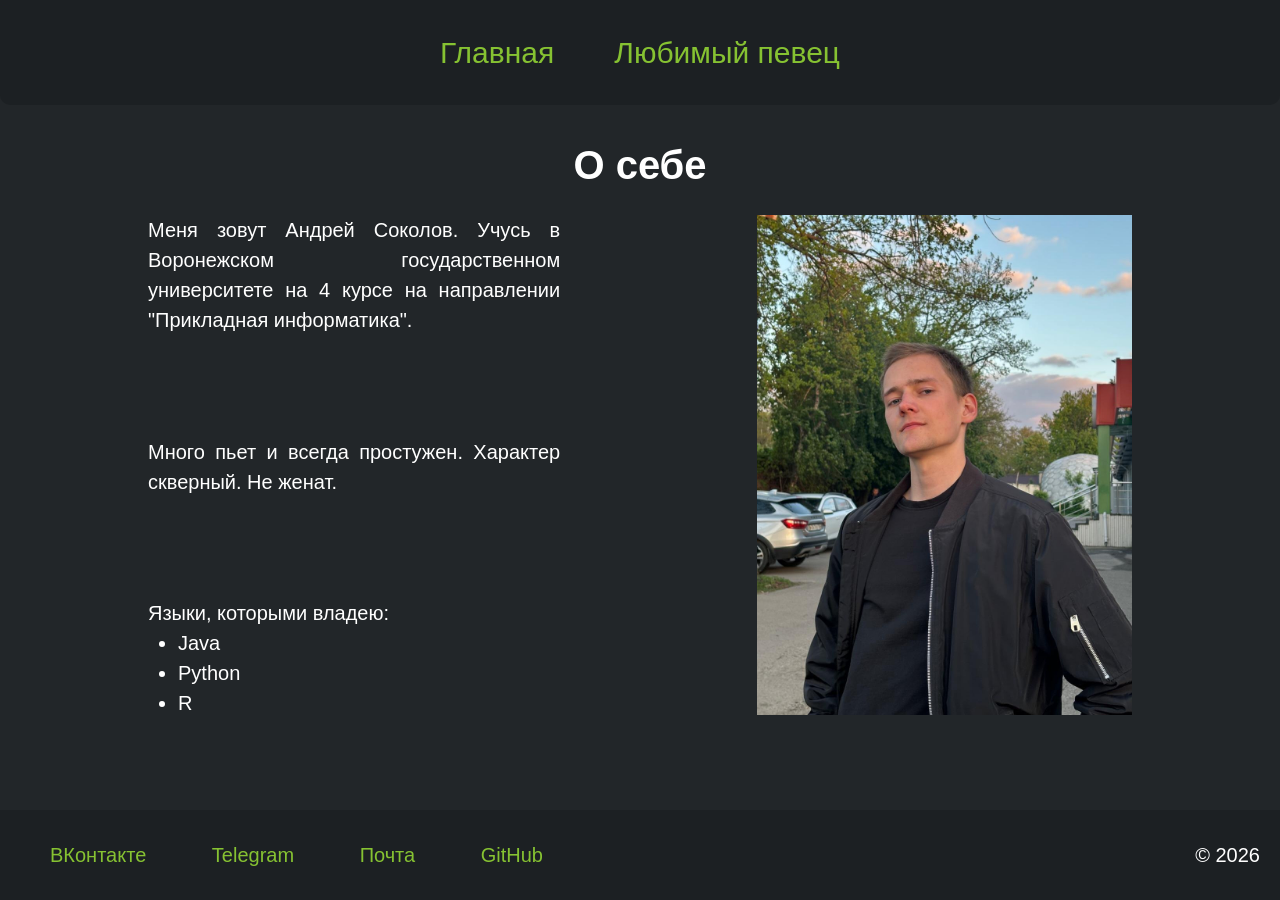
<file: index.html>
<!DOCTYPE html>
<html lang="ru">
<head>
    <meta charset="UTF-8">
    <link rel="stylesheet" href="style.css">
    <meta name="viewport" content="width=device-width, initial-scale=1.0">
    <title>Главная</title>
</head>
<body>
    <header>
        <nav class="nav">
            <a href="#">Главная</a>
            <a href="singer.html" class="singer">Любимый певец</a>
        </nav>
    </header>

    <main>
        <h1>О себе</h1>
        <div class="main_content">
            <div class="main_text">
                <p>Меня зовут Андрей Соколов. Учусь в Воронежском государственном университете на 4 курсе
                    на направлении "Прикладная информатика".
                </p>
                <p>Много пьет и всегда простужен. Характер скверный. Не женат.</p>
                <div class="list">
                    <p>Языки, которыми владею:</p>
                    <ul>
                        <li>Java</li>
                        <li>Python</li>
                        <li>R</li>
                    </ul>
                </div>
            </div>
            <div class="my_photo">
                <img src="img/avatar.jpg" alt="Фото студента" height="500px">
            </div>
        </div>

    </main>

    <footer>
        <div class="site_footer">
            <div class="social_links">
                <a href="https://vk.ru/id377758123">ВКонтакте</a>
                <a href="https://t.me/sykolqq">Telegram</a>
                <a href="mailto:andrew.sokolov2332@gmail.com">Почта</a>
                <a href="https://github.com/sokolovqq">GitHub</a>
            </div>
            <div class="copyright">
                <p>© 2026</p>
            </div>
        </div>
    </footer>
</body>
</html>
</file>
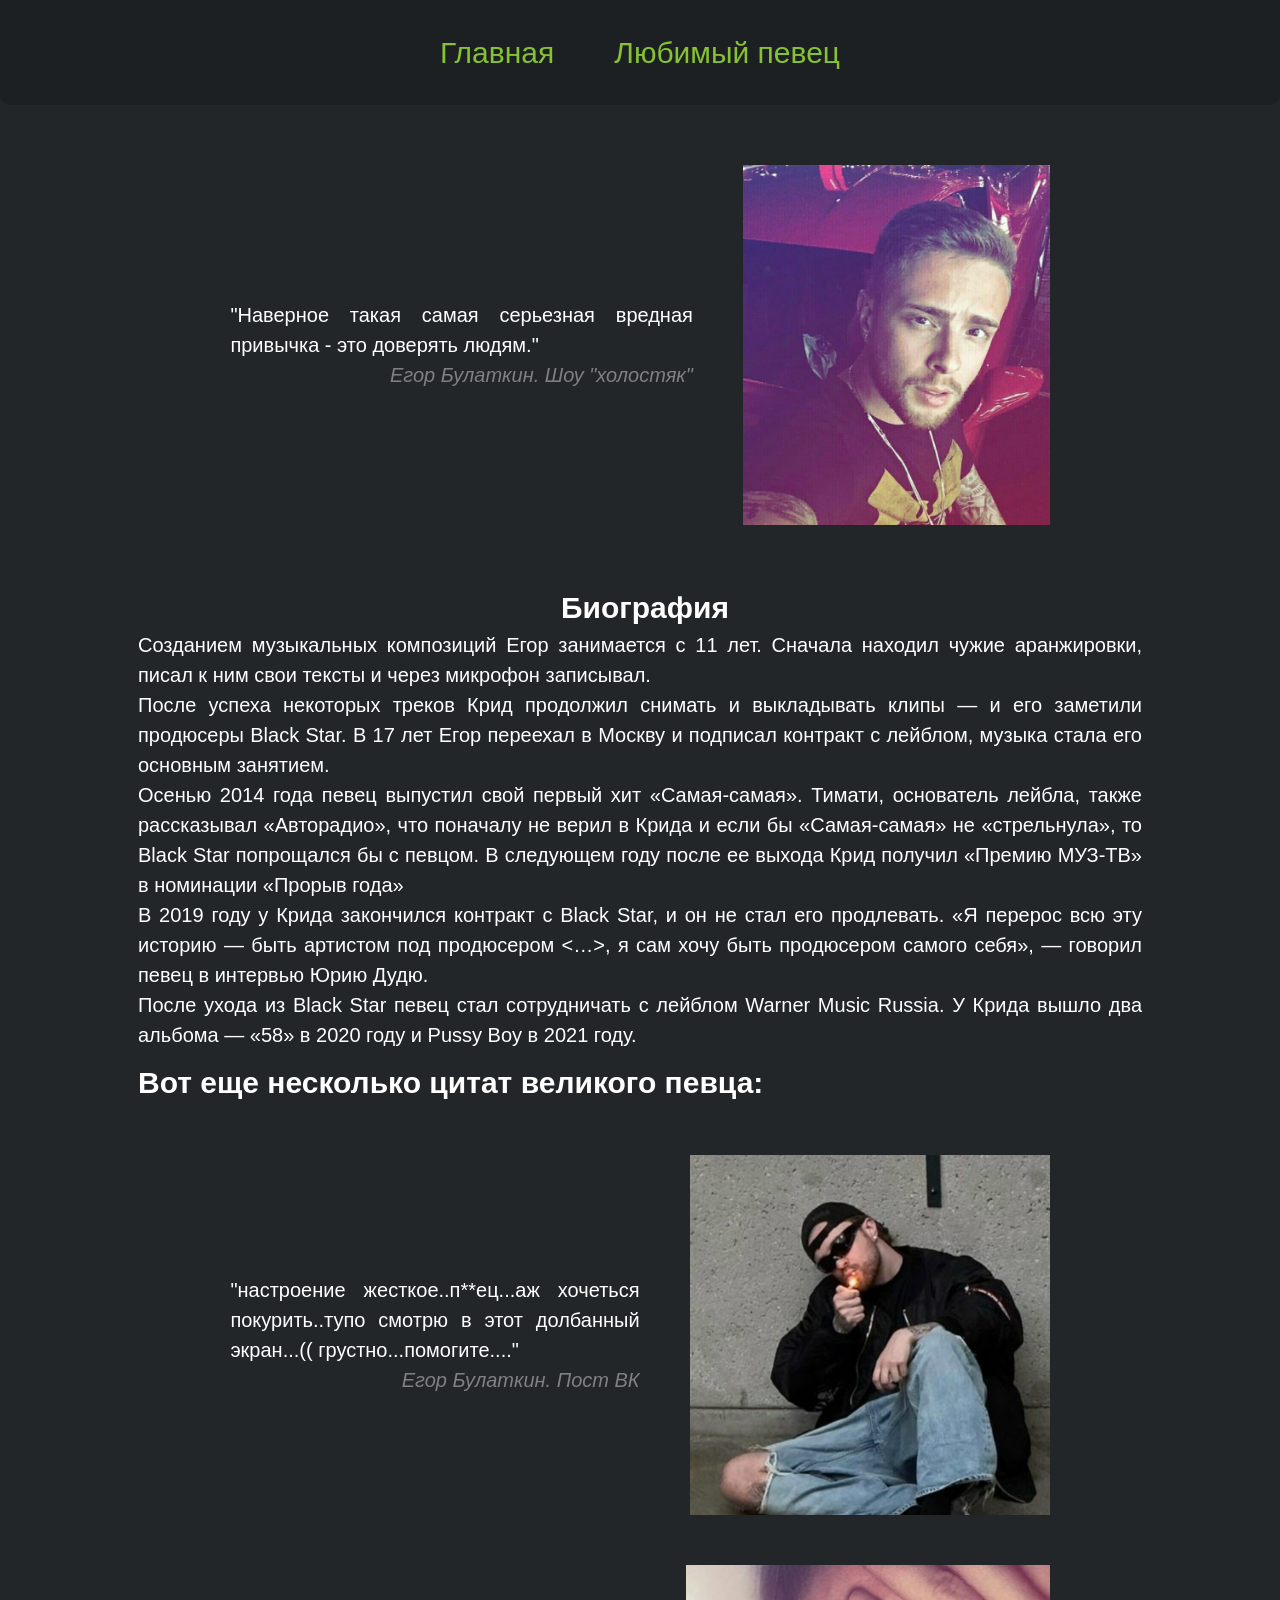
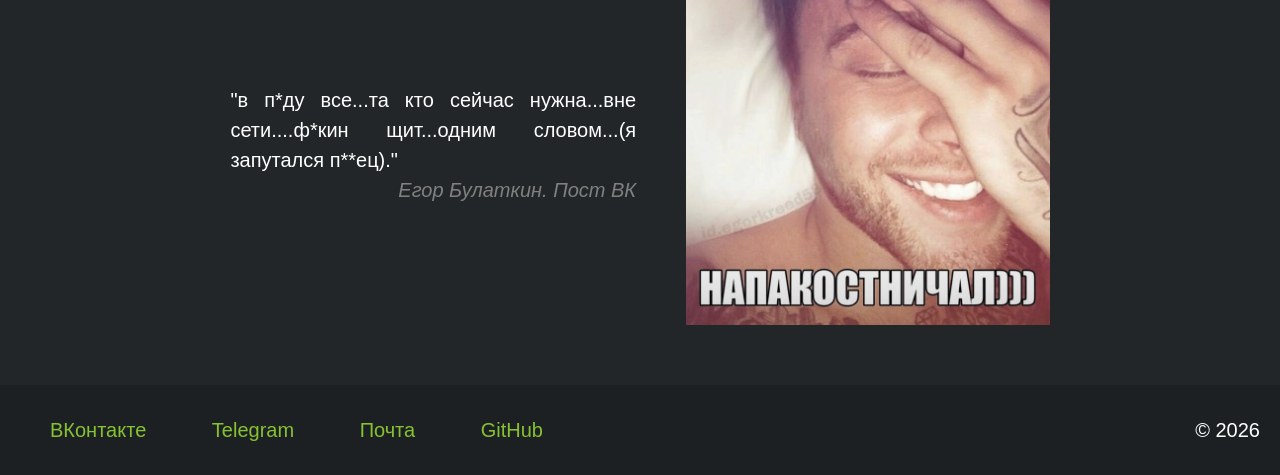
<file: singer.html>
<!DOCTYPE html>
<html lang="ru">
<head>
    <meta charset="UTF-8">
    <link rel="stylesheet" href="style.css">
    <meta name="viewport" content="width=device-width, initial-scale=1.0">
    <title>Любимый певец</title>
</head>
<body>
    <header>
        <nav class="nav">
            <a href="index.html">Главная</a>
            <a href="#" class="singer">Любимый певец</a>
        </nav>
    </header>

    <main>
        <div class="quote">
            <blockquote>
                <p>"Наверное такая самая серьезная вредная привычка - это доверять людям."</p>
                <cite>Егор Булаткин. Шоу "холостяк"</cite>
            </blockquote>
        
            <div class="egor_photo">
                <img src="img/egor/egor1.jpg" alt="Фото Егора Крида 1" height="100%">
            </div>
        </div>
        <div class="biography">
            <h2>Биография</h2>
            <p>Созданием музыкальных композиций Егор занимается с 11 лет. 
                Сначала находил чужие аранжировки, писал к ним свои тексты и через микрофон записывал.</p>
            <p>После успеха некоторых треков Крид продолжил снимать и выкладывать клипы — и его 
                заметили продюсеры Black Star. В 17 лет Егор переехал в Москву и подписал контракт с лейблом, 
                музыка стала его основным занятием. </p>
            <p>Осенью 2014 года певец выпустил свой первый хит «Самая-самая».
                Тимати, основатель лейбла, также рассказывал «Авторадио», что поначалу не верил в Крида
                и если бы «Самая-самая» не «стрельнула», то Black Star попрощался бы с певцом. 
                В следующем году после ее выхода Крид получил «Премию МУЗ-ТВ» в номинации «Прорыв года»</p>
            <p>В 2019 году у Крида закончился контракт с Black Star, и он не стал его продлевать. 
                «Я перерос всю эту историю — быть артистом под продюсером <…>, я сам хочу быть продюсером самого себя»,
                 — говорил певец в интервью Юрию Дудю. </p>
            <p>После ухода из Black Star певец стал сотрудничать с лейблом Warner Music Russia. 
                У Крида вышло два альбома — «58» в 2020 году и Pussy Boy в 2021 году.</p>
        </div>
        <h2>Вот еще несколько цитат великого певца:</h2>
        <div class="quote">
            <blockquote>
                <p>"настроение жесткое..п**ец...аж хочеться покурить..тупо смотрю в этот долбанный экран...&#40&#40 грустно...помогите...."</p>
                <cite>Егор Булаткин. Пост ВК</cite>
            </blockquote>
        
            <div class="egor_photo">
                <img src="img/egor/egor2.jpg" alt="Фото Егора Крида 2" height="100%">
            </div>
        </div>
        <div class="quote">
            <blockquote>
                <p>"в п*ду все...та кто сейчас нужна...вне сети....ф*кин щит...одним словом...(я запутался п**ец)."</p>
                <cite>Егор Булаткин. Пост ВК</cite>
            </blockquote>
        
            <div class="egor_photo">
                <img src="img/egor/egor3.jpg" alt="Фото Егора Крида 3" height="100%">
            </div>
        </div>
    </main>


    <footer>
        <div class="site_footer">
            <div class="social_links">
                <a href="https://vk.ru/id377758123">ВКонтакте</a>
                <a href="https://t.me/sykolqq">Telegram</a>
                <a href="mailto:andrew.sokolov2332@gmail.com">Почта</a>
                <a href="https://github.com/sokolovqq">GitHub</a>
            </div>
            <div class="copyright">
                <p>© 2026</p>
            </div>
        </div>
    </footer>
</body>
</html>
</file>
<file: style.css>
*,
*::before,
*::after {
  box-sizing: border-box;
  margin: 0;
  padding: 0;
}

body {
    font-family: Arial, Helvetica, sans-serif;
    color: #fff;
    background-color: #222629;
    font-size: 20px;
    line-height: 1.5;

    min-height: 100vh;
    display: flex;
    flex-direction: column;
}

header {
    position: sticky;
    top: 0;
    background-color: #1c2023;
    border-radius: 0 0 10px 10px;
}

.nav {
  max-width: 1200px;
  margin: 0 auto;
  padding: 30px 20px;
  display: flex;
  justify-content: center;
}
.nav a {
    margin: 0 30px;
}

a {
    text-decoration: none;
    color: #86C232;
    transition: color 0.3s ease;
}
a:hover {
    color: #61892f;
}

.singer:hover {
    color: #f172a1;
}

header a {
    font-size: 30px;
}

main {
    margin: 10px auto;
    flex: 1;
    max-width: 80%;
    text-align: justify;
}

h1 {
    text-align: center;
    padding: 20px 0;
}

.main_content {
    display: flex;
    margin: 0 20px;
    padding-bottom: 10px;
    gap: 20%;
}

.main_text {
    display: flex;
    flex-direction: column;
    gap: 20%;
}

.main_text li {
    margin-left: 30px;
}

.quote {
    max-width: 80%;
    height: 40vh;
    display: flex;
    justify-content: center;
    gap: 50px;
    margin: 50px auto;
}

blockquote {
    display: flex;
    flex-direction: column;
    justify-content: center;
}
blockquote cite {
    display: block;
    text-align: right;
    color: gray;
}

.biography {
    margin: 0 auto;
    padding: 10px;
    display: flex;
    flex-direction: column;
    
    align-items: center;
}

h2 {
    margin-left: 10px;
}


footer {
    background-color: #1c2023;
}

.site_footer {
    margin: 0 auto;
    padding: 30px 20px;
    display: flex;
    justify-content: space-between;
}

.site_footer a {
    margin: 0 30px;
}
</file>
